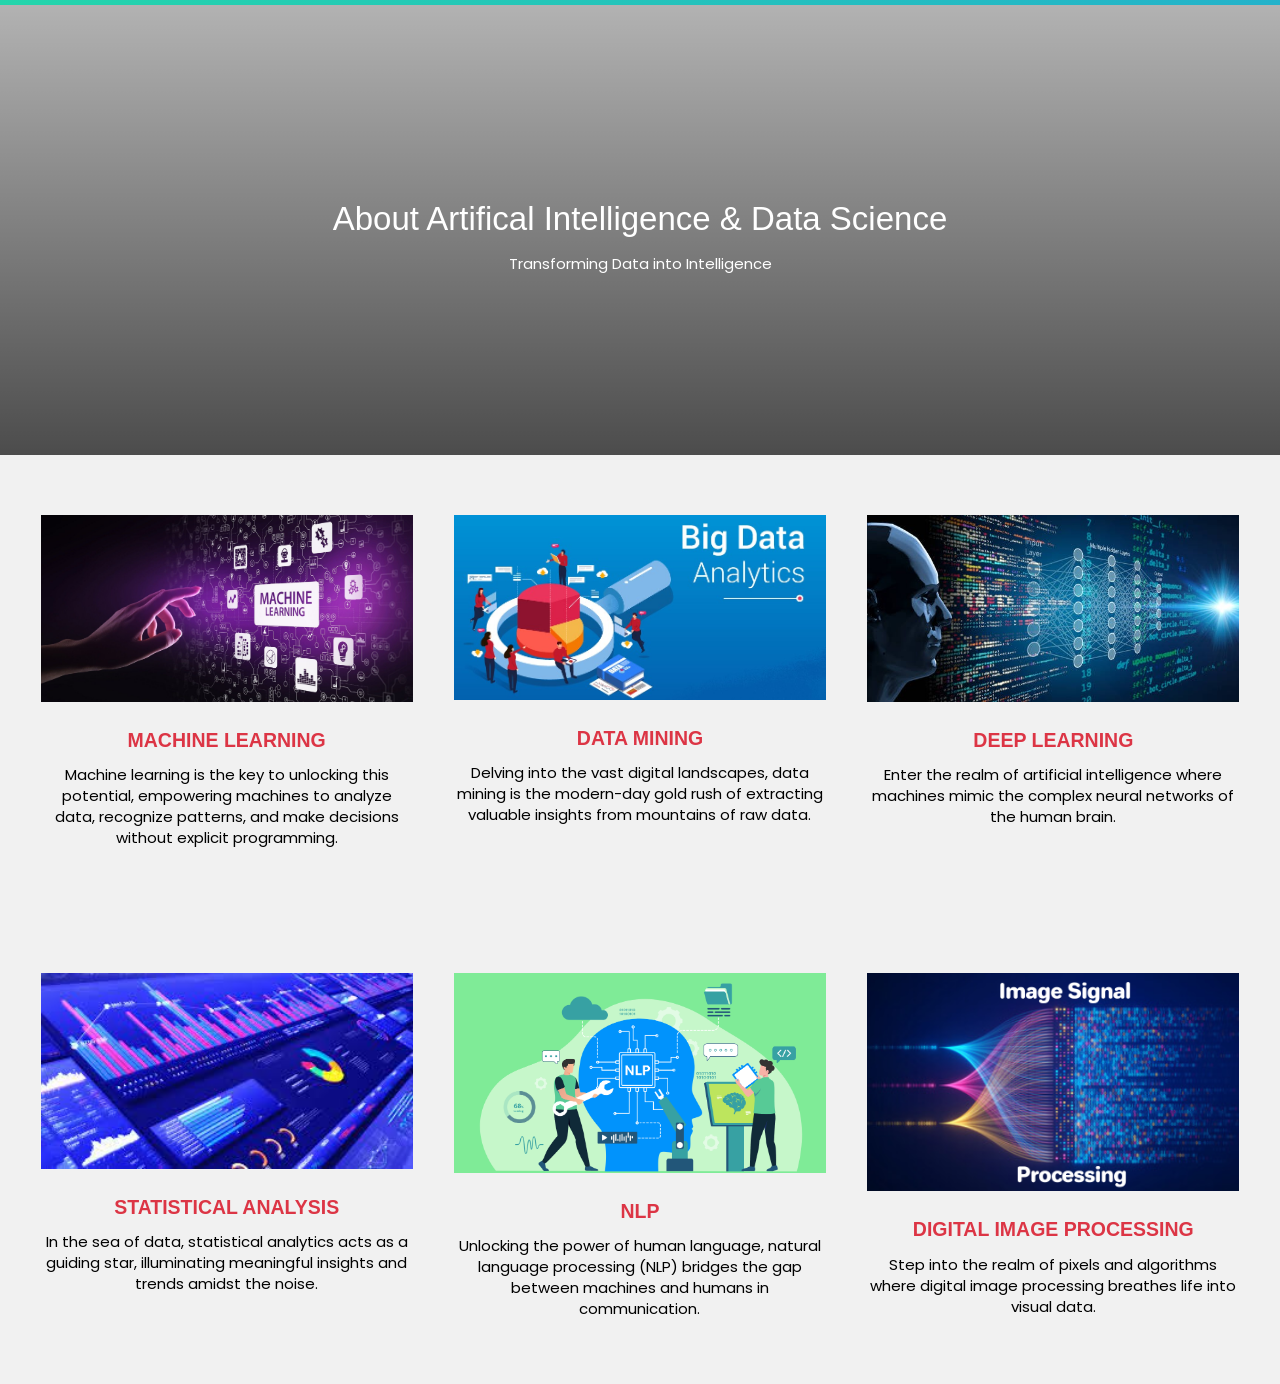
<file: about.html>
<!DOCTYPE html>
<html lang="eng">
<head>
  <title>About AI & DS</title>
  <link rel="icon" type="image/x-icon" href="./img/waidslogo.png">
  <meta charset="UTF-8">
  <meta name="viewport" content="width=device-width, initial-scale=1">
  <link rel="stylesheet" href="https://www.w3schools.com/w3css/4/w3.css">
  <link rel="stylesheet" href="https://fonts.googleapis.com/css?family=Raleway">
  <link rel="stylesheet" href="./about.css">
  <link href="https://fonts.googleapis.com/css2?family=Poppins:ital,wght@0,100;0,200;0,300;0,400;0,500;0,600;0,700;0,800;0,900;1,100;1,200;1,300;1,400;1,500;1,600;1,700;1,800;1,900&display=swap" rel="stylesheet"> 
  <style>
    *{
      font-family: "Poppins",sans-serif;
  }
    ::-webkit-scrollbar {
      width: 5px; /* Set the width of the scrollbar */
    }
    
    /* Track */
    ::-webkit-scrollbar-track {
      background: #f1f1f100; /* Set the color of the scrollbar track */
    }
    
    /* Handle */
    ::-webkit-scrollbar-thumb {
      background: #ff4000; /* Set the color of the scrollbar handle */
      border-radius: 50px; /* Set the border radius of the scrollbar handle */
    }
    
    /* Handle on hover */
    ::-webkit-scrollbar-thumb:hover {
      background: #c02e02; /* Set the color of the scrollbar handle on hover */
    }
    


  </style>
</head>
<body>
  <div class="page-wrapper">
    <div class="nav-wrapper">
     <div class="grad-bar"></div>
  
     </div>
     <section class="headline">
       <h1>About Artifical Intelligence & Data Science</h1>
       <p>Transforming Data into Intelligence</p>
     </section>
     <section class="features">
       <div class="feature-container">
         <img src="./aai/mal.jpg" alt="Flexbox Feature">
         <h2 style="color : #DC3545; font-weight :600;">MACHINE LEARNING</h2>
         <p>Machine learning is the key to unlocking this potential, empowering machines to analyze data, recognize patterns, and make decisions without explicit programming.</p>
       </div>
       <div class="feature-container">
         <img src="./aai/bg.jpg" alt="Flexbox Feature">
         <h2 style="color : #DC3545; font-weight :600;">DATA MINING</h2>
         <p>Delving into the vast digital landscapes, data mining is the modern-day gold rush of extracting valuable insights from mountains of raw data.</p>
       </div>
       <div class="feature-container">
         <img src="./aai/dl.jpg" alt="Flexbox Feature">
         <h2 style="color : #DC3545; font-weight :600;">DEEP LEARNING</h2>
         <p>Enter the realm of artificial intelligence where machines mimic the complex neural networks of the human brain.</p>
       </div>
     </section>
     <section class="features">
      <div class="feature-container">
        <img src="./aai/stat.jpg" alt="Flexbox Feature">
        <h2 style="color : #DC3545; font-weight :600;">STATISTICAL ANALYSIS</h2>
        <p>In the sea of data, statistical analytics acts as a guiding star, illuminating meaningful insights and trends amidst the noise. </p>
      </div>
      <div class="feature-container">
        <img src="./aai/nllp.png" alt="Flexbox Feature">
          <h2 style="color : #DC3545; font-weight :600;">NLP</h2>
        <p>Unlocking the power of human language, natural language processing (NLP) bridges the gap between machines and humans in communication. </p>
      </div>
      <div class="feature-container" id="dip">
        <img src="./aai/imgg.png" alt="Flexbox Feature">
        <h2 style="color : #DC3545; font-weight :600;">DIGITAL IMAGE PROCESSING</h2>
        <p>Step into the realm of pixels and algorithms where digital image processing breathes life into visual data. 
        </p>
      </div>
      </section>
   </div>

</body>
<script>
  $("#search-icon").click(function() {
    $(".nav").toggleClass("search");
    $(".nav").toggleClass("no-search");
    $(".search-input").toggleClass("search-active");
  });
  
  $('.menu-toggle').click(function(){
     $(".nav").toggleClass("mobile-nav");
     $(this).toggleClass("is-active");
  });
  
</script>
</html
</file>
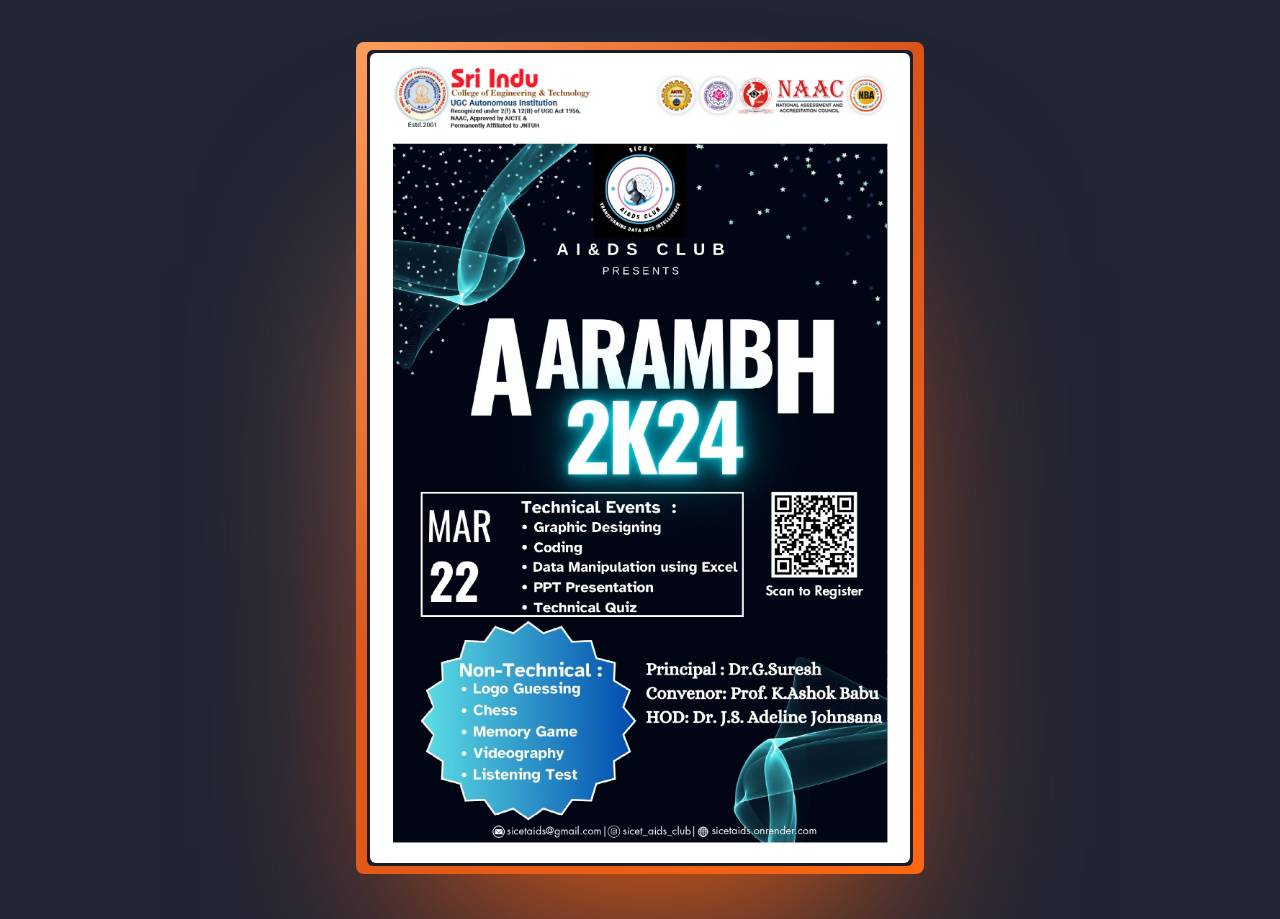
<file: event.html>
<!DOCTYPE html>
<html lang="en">
<head>
    <meta charset="UTF-8">
    <meta name="viewport" content="width=device-width, initial-scale=1.0">
    <title>Aarambh 2K24</title>
    <link rel="icon" type="image/x-icon" href="./img/waidslogo.png">
    <style>
        @property --rotate {
            syntax: "<angle>";
            initial-value: 132deg;
            inherits: false;
        }
        :root {
            --card-height: 90vh;
            --card-width: calc(var(--card-height) / 1.5);
        }
        input, textarea, * {
            caret-color: transparent;
          }
          * {
            user-select: none;
          }
        
   
body {
    min-height: 100vh;
    background: #212534;
    display: flex;
    align-items: center;
    justify-content: center; 
    flex-direction: column;
    padding-top: 2rem;
    padding-bottom: 2rem;
    box-sizing: border-box;
    overflow: hidden; 
}

        
        .card {
            background: #191c29;
            width: var(--card-width);
            height: var(--card-height);
            padding: 3px;
            position: relative;
            border-radius: 6px;
            justify-content: center;
            align-items: center;
            text-align: center;
            display: flex;
            font-size: 1.5em;
            color: rgb(200, 68, 28);
            cursor: pointer;
            font-family: cursive;
        }
    
        .card::before {
            content: "";
            width: 104%;
            height: 102%;
            border-radius: 8px;
            background-image: linear-gradient(
              var(--rotate)
              , #ff9e5d, #da551b 43%, #ff6912);
            position: absolute;
            z-index: -1;
            top: -1%;
            left: -2%;
            animation: spin 2.5s linear infinite;
        }
    
        .card::after {
            position: absolute;
            content: "";
            top: calc(var(--card-height) / 6);
            left: 0;
            right: 0;
            z-index: -1;
            height: 100%;
            width: 100%;
            margin: 0 auto;
            transform: scale(0.8);
            filter: blur(calc(var(--card-height) / 6));
            background-image: linear-gradient(
              var(--rotate)
              , #ff9e5d, #da551b 43%, #ff6810);
            opacity: 1;
            transition: opacity .5s;
            animation: spin 2.5s linear infinite;
        }
        
        @keyframes spin {
            0% {
              --rotate: 0deg;
            }
            100% {
              --rotate: 360deg;
            }
        }
        
        a {
            color: #212534;
            text-decoration: none;
            font-family: sans-serif;
            font-weight: bold;
            margin-top: 2rem;
        }
        .card img {
            max-width: 100%;
            max-height: 100%;
            border-radius: 6px;
        }
        @viewport {
            zoom: 1.0;
            min-zoom: 1.0;
            max-zoom: 1.0;
        }
        
        @media (max-width: 768px) {
    body {
        justify-content: center;
        align-items: center; 
        overflow: hidden;

    }

    .card {
        margin: 0 auto; 
    }

    :root {
        --card-height: 60vh;
    }
}

    </style>
</head>
<body>
    <div class="card">
        <img src="./img/aarambh.jpg" alt="Card Image">
    </div>
</body>
</html>
</file>
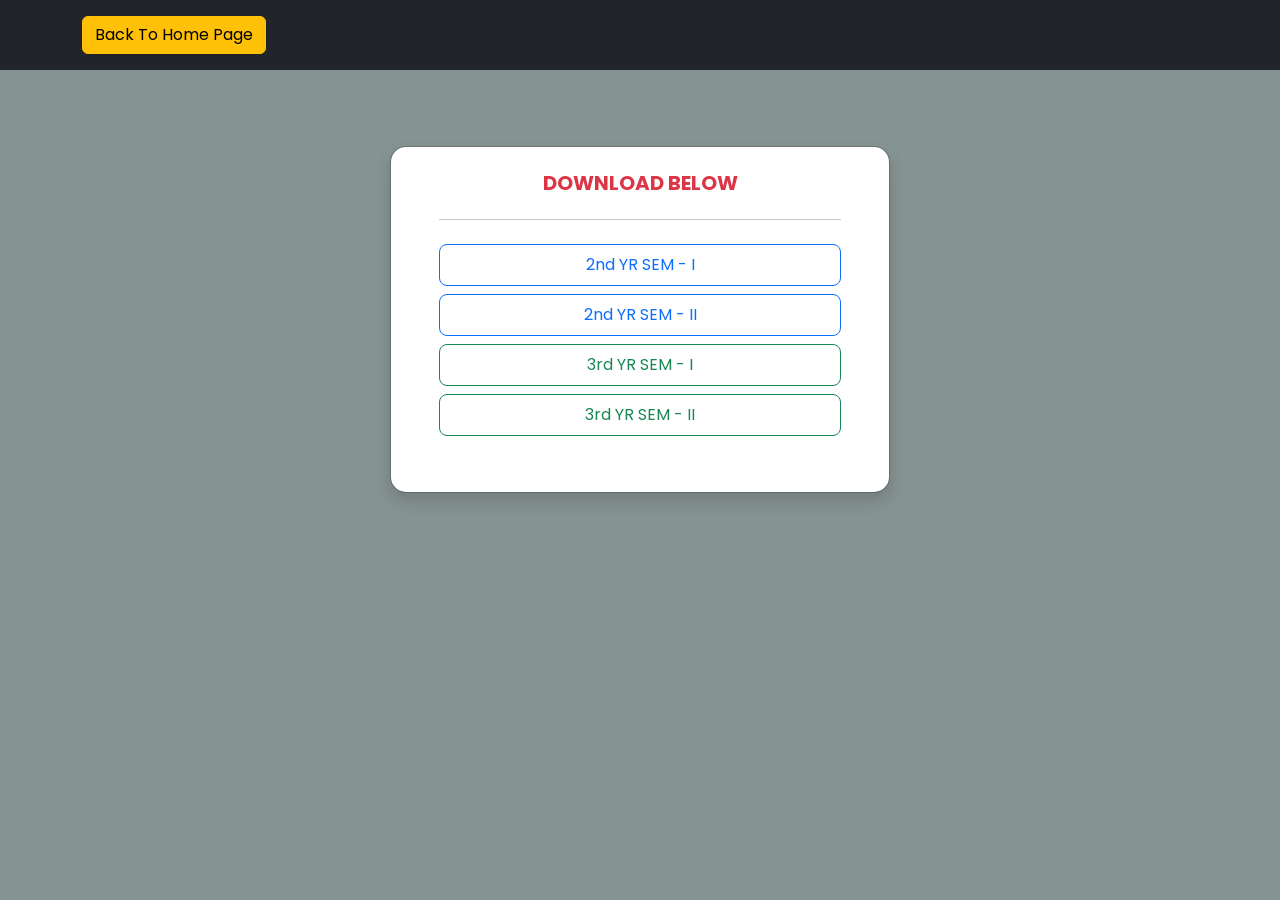
<file: syllabus.html>
<!DOCTYPE html>
<html lang="en">
<head>
    <meta charset="UTF-8">
    <meta name="viewport" content="width=device-width, initial-scale=1.0">
    <title>Syllabus</title>
    <link rel="icon" type="image/x-icon" href="./img/waidslogo.png">
    <link href="https://cdn.jsdelivr.net/npm/bootstrap@5.3.3/dist/css/bootstrap.min.css" rel="stylesheet" integrity="sha384-QWTKZyjpPEjISv5WaRU9OFeRpok6YctnYmDr5pNlyT2bRjXh0JMhjY6hW+ALEwIH" crossorigin="anonymous">
    <link href="https://fonts.googleapis.com/css2?family=Poppins:ital,wght@0,100;0,200;0,300;0,400;0,500;0,600;0,700;0,800;0,900;1,100;1,200;1,300;1,400;1,500;1,600;1,700;1,800;1,900&display=swap" rel="stylesheet">  
  </head>
</head>
<style>
  *{
    font-family: "Poppins",sans-serif;
    
}
body{
  background-color: rgb(134, 147, 147);
}
input, textarea, * {
  caret-color: transparent;
}
* {
  user-select: none;
}
  ::-webkit-scrollbar {
    width: 5px; /* Set the width of the scrollbar */
  }
  
  /* Track */
  ::-webkit-scrollbar-track {
    background: #f1f1f100; /* Set the color of the scrollbar track */
  }
  
  /* Handle */
  ::-webkit-scrollbar-thumb {
    background: #ff4000; /* Set the color of the scrollbar handle */
    border-radius: 50px; /* Set the border radius of the scrollbar handle */
  }
  
  /* Handle on hover */
  ::-webkit-scrollbar-thumb:hover {
    background: #c02e02; /* Set the color of the scrollbar handle on hover */
  }
  
</style>
<body>
  
  <header class="p-3 text-bg-dark">
    <div class="container">
      <div class="d-flex flex-wrap align-items-center justify-content-center justify-content-lg-start">
        

        <div class="text-end text-right" id="btnback">
          <button type="button" onclick="window.location.href = './index.html'" class="btn btn-warning btn-center">Back To Home Page</button>
        </div>
      </div>
    </div>
  </header>


  <div class="modal modal-sheet position-static d-block p-4 py-md-5" tabindex="-1" role="dialog" id="modalSignin" style="background-color: rgb(134, 147, 147);" >
    <div class="modal-dialog" role="document" >
      <div class="modal-content rounded-4 shadow">
       
       
        <div class="modal-body p-5 pt-0 bg-body-primary " >
          <form class="" >
           
           
            <h2 class="fs-5 fw-bold mb-1 mt-4 text-center " style="color: #DC3545;"> DOWNLOAD BELOW </h2>
            <hr class="my-4">
            <button class="w-100 py-2 mb-2 btn btn-outline-primary rounded-3" onclick="window.open('./pdf/2-1SyllabusAI&DS.pdf', '_blank')" type="submit">
             
              2nd YR SEM - I 
            </button>
            <button class="w-100 py-2 mb-2 btn btn-outline-primary rounded-3" onclick="window.open('./pdf/2-2SyllabusAI&DS.pdf', '_blank')" type="submit">
              
              2nd YR SEM - II 
            </button>
            <button class="w-100 py-2 mb-2 btn btn-outline-success rounded-3" onclick="window.open('./pdf/3-1SyllabusAI&DS.pdf', '_blank')" type="submit">
             
              3rd YR SEM - I 
            </button>
            <button class="w-100 py-2 mb-2 btn btn-outline-success rounded-3" onclick="window.open('./pdf/3-2SyllabusAI&DS.pdf', '_blank')" type="submit">
             
              3rd YR SEM - II 
            </button>
          </form>
        </div>
      </div>
    </div>
  </div>
   
</body>
<script>
  window.onload = () => {
    let rgbText, nodes, hues;
    
    // Select the element with the class "rgb-text"
    rgbText = document.querySelector(".rgb-text");

    // Wrap each character of the text in a span element
    rgbText.innerHTML = [].slice
        .call(rgbText.innerHTML)
        .map(c => `<span>${c}</span>`)
        .join("");

    // Select all the span elements within the ".rgb-text" element
    nodes = document.querySelectorAll(".rgb-text span");
    hues = [];

    // Calculate hue for each character based on its position
    nodes.forEach((c, i) => {
        hues.push(Math.round(i * (360 / nodes.length)));
    });
    
    // Function to update colors
    (function loop() {
        hues.forEach((h, i, _this) => {
            _this[i]--;
            nodes[i].style.color = `hsl(${_this[i]},100%,50%)`;
        });
        window.requestAnimationFrame(loop);
    })();
};
</script>
<script src="https://cdn.jsdelivr.net/npm/bootstrap@5.3.3/dist/js/bootstrap.bundle.min.js" integrity="sha384-YvpcrYf0tY3lHB60NNkmXc5s9fDVZLESaAA55NDzOxhy9GkcIdslK1eN7N6jIeHz" crossorigin="anonymous"></script>
</html>
</file>
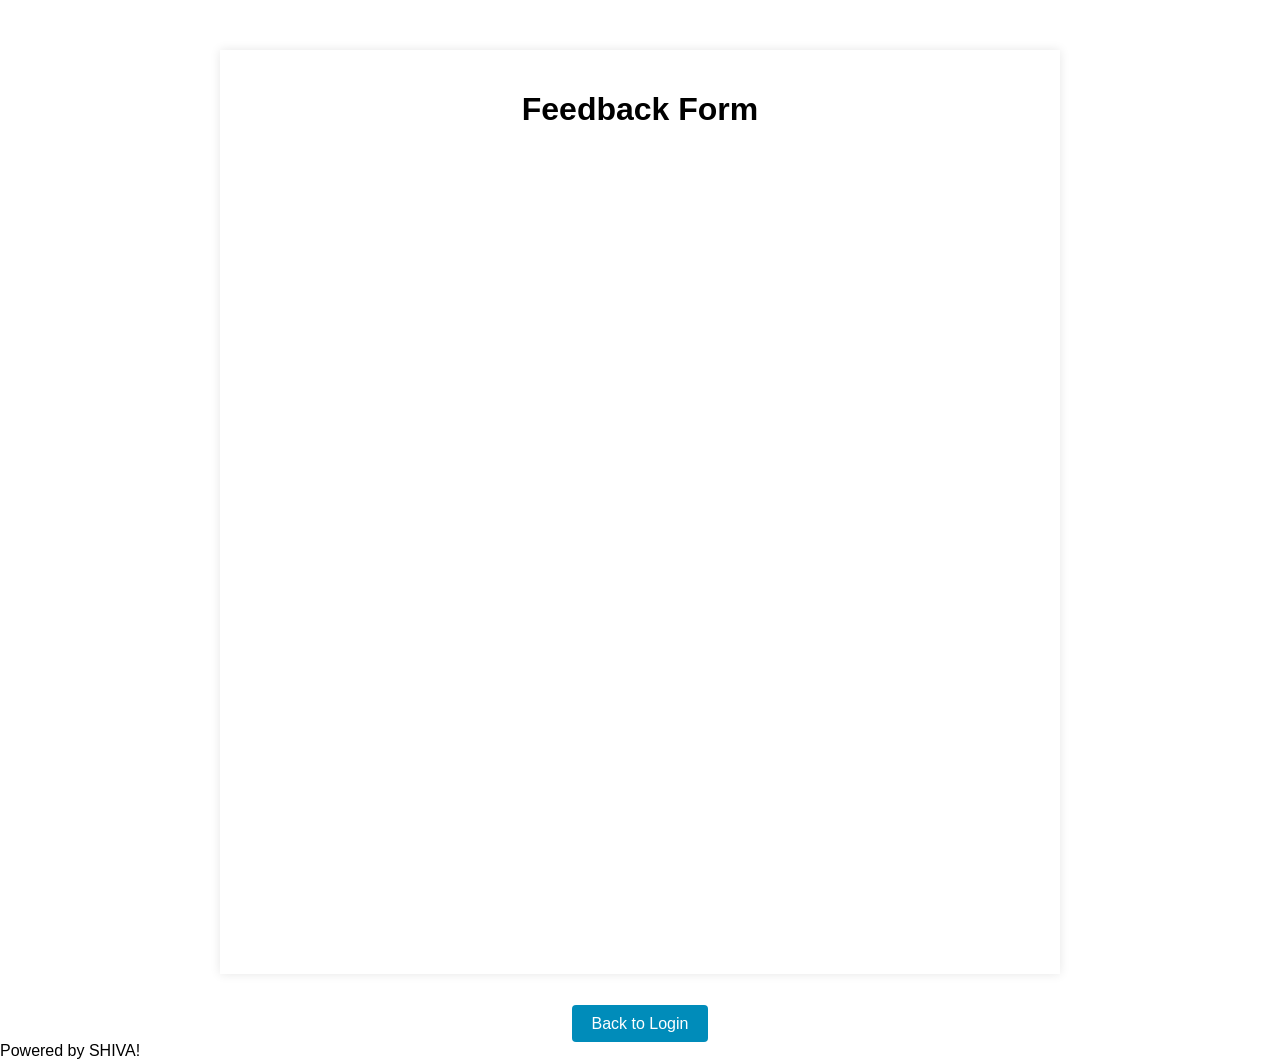
<file: connect/forms.html>
<!DOCTYPE html>
<html lang="en">
<head>
    <meta charset="UTF-8">
    <meta name="viewport" content="width=device-width, initial-scale=1.0">
    <title>Feedback Form</title>
    <style>
        body {
            font-family: Arial, sans-serif;
            margin: 0;
            padding: 0;
        }

        .container {
            max-width: 800px;
            margin: 50px auto;
            padding: 20px;
            box-shadow: 0 0 10px rgba(0, 0, 0, 0.1);
        }

        h1 {
            text-align: center;
        }

        iframe {
            width: 100%;
            height: 800px;
        }

        .content {
            position: right;   
            top: 50%;
            left: 50%;
            transform: translate(0%, -50%);
            text-align: center;
        }

        .btn {
            padding: 10px 20px;
            background-color: #008CBA;
            color: #fff;
            text-decoration: none;
            margin-top: 20px;
            border: none;
            border-radius: 4px;
            cursor: pointer;
            transition: background-color 0.3s;
        }

        .btn:hover {
            background-color: #00506b;
        }

        /* Custom scrollbar styles for WebKit browsers (Chrome, Safari) */
        ::webkit-scrollbar {
            width: 12px;
        }

        ::webkit-scrollbar-track {
            background-color: #f1f1f1;
        }

        ::webkit-scrollbar-thumb {
            background-color: #888;
            border-radius: 6px;
        }

        ::webkit-scrollbar-thumb:hover {
            background-color: #555;
        }
    </style>
</head>
<body>
    <div class="container">
        <h1>Feedback Form</h1>
        <iframe src="https://docs.google.com/forms/d/e/1FAIpQLScGoUMJf6LxvpdpXx8JY-aCiKPOA0PaEDsyL0kDVpx4a3tXLg/viewform?embedded=true" width="640" height="853" frameborder="0" marginheight="0" marginwidth="0">Loading…</iframe>
    </div>
    <div class="content">
        <a href="index.html" class="btn">Back to Login</a>
    </div>
    <div class="w3-display-bottomleft w3-padding-large">
        Powered by SHIVA!
    </div>
</body>
</html>
</file>
<file: about.css>
* {
    margin: 0;
    padding: 0;
    box-sizing: border-box;
    font-family: 'Lato', 'Arial', sans-serif;
  }
  * {
    user-select: none;
  }
  
  /* HEADINGS */
  
  h1, p {
    color: #fff;
    text-align: center;
    line-height: 1.4;
  }
  
  h1 {
    font-size: 2.2rem;
  }
  
  h2 {
    color: #000;
    font-size: 1.3rem;
    text-align: center;
    line-height: 1.4;
    margin-bottom: 10px;
  }
  
  /* BASIC SETUP */
  
  .page-wrapper {
    width: 100%;
    height: auto;
  }
  
  .nav-wrapper {
    width: 100%;
    position: -webkit-sticky; /* Safari */
    position: sticky;
    top: 0;
    background-color: #fff;
  }
  
  .grad-bar {
    width: 100%;
    height: 5px;
    background: linear-gradient(-45deg, #EE7752, #E73C7E, #23A6D5, #23D5AB);
    background-size: 400% 400%;
        -webkit-animation: gradbar 15s ease infinite;
      -moz-animation: gradbar 15s ease infinite;
      animation: gradbar 15s ease infinite;
  }
  
  /* NAVIGATION */
  
  .navbar {
    display: grid;
    grid-template-columns: 1fr 3fr;
    align-items: center;
    height: 50px;
    overflow: hidden;
  }
  
  .navbar img {
    height: 16px;
    width: auto;
    justify-self: start;
    margin-top: 20px;
    margin-left: 20px;
    margin-bottom: 20px;
  }
  
  .navbar ul {
    list-style: none;
    display: grid;
    grid-template-columns: repeat(6,1fr);
    justify-self: end;
    
  }
  
  .nav-item a {
    color: #000;
    font-size: 0.9rem;
    font-weight: 400;
    text-decoration: none;
    transition: color 0.3s ease-out;
  }
  
  .nav-item a:hover {
    color: #3498db;
  }
  
  /* SECTIONS */
  
  .headline {
    width: 100%;
    height: 50vh;
    min-height: 350px;
    background: linear-gradient(rgba(0,0,0,0.3),rgba(0,0,0,0.7)), url('https://images.unsplash.com/photo-1435224668334-0f82ec57b605?ixlib=rb-1.2.1&ixid=MnwxMjA3fDB8MHxwaG90by1yZWxhdGVkfDd8fHxlbnwwfHx8fA%3D%3D&w=1000&q=80');
    background-size: cover;
    display: flex;
    flex-direction: column;
    justify-content: center;
  }
  
  .features {
    width: 100%;
    height: auto;
    background-color: #f1f1f1;
    display: flex;
    padding: 50px 20px;
    justify-content: space-around;
  }
  
  .feature-container {
    flex-basis: 30%;
    margin-top: 10px;
  }
  
  .feature-container p {
    color: #000;
    text-align: center;
    line-height: 1.4;
    margin-bottom: 15px;
  }
  
  .feature-container img {
    width: 100%;
    margin-bottom: 15px;
  }
  
  /* SEARCH FUNCTION */
  
  #search-icon {
    font-size: 0.9rem;
    margin-top: 3px;
    margin-left: 15px;
    transition: color 0.3s ease-out;
  }
  
  #search-icon:hover {
    color: #3498db;
    cursor: pointer;
  }
  
  .search {
    transform: translate(-35%);
    -webkit-transform: translate(-35%);
    transition: transform 0.7s ease-in-out;
    color: #3498db;
  }
  
  .no-search {
    transform: translate(0);
    transition: transform 0.7s ease-in-out;
  }
  
  .search-input {
    position: absolute;
    top: -4px;
    right: -125px;
    opacity: 0;
    z-index: -1;
    transition: opacity 0.6s ease;
  }
  
  .search-active {
    opacity: 1;
    z-index: 0;
  }
  
  input {
    border: 0;
    border-left: 1px solid #ccc;
    border-radius: 0; /* FOR SAFARI */
    outline: 0;
    padding: 5px;
  }
  
  /* MOBILE MENU & ANIMATION */
  
  .menu-toggle .bar{
    width: 25px;
    height: 3px;
    background-color: #3f3f3f;
    margin: 5px auto;
    -webkit-transition: all 0.3s ease-in-out;
    -o-transition: all 0.3s ease-in-out;
    transition: all 0.3s ease-in-out;
  }
  
  .menu-toggle {
    justify-self: end;
    margin-right: 25px;
    display: none;
  }
  
  .menu-toggle:hover{
    cursor: pointer;
  }
  
  #mobile-menu.is-active .bar:nth-child(2){
    opacity: 0;
  }
  
  #mobile-menu.is-active .bar:nth-child(1){
    -webkit-transform: translateY(8px) rotate(45deg);
    -ms-transform: translateY(8px) rotate(45deg);
    -o-transform: translateY(8px) rotate(45deg);
    transform: translateY(8px) rotate(45deg);
  }
  
  #mobile-menu.is-active .bar:nth-child(3){
    -webkit-transform: translateY(-8px) rotate(-45deg);
    -ms-transform: translateY(-8px) rotate(-45deg);
    -o-transform: translateY(-8px) rotate(-45deg);
    transform: translateY(-8px) rotate(-45deg);
  }
  
  /* KEYFRAME ANIMATIONS */
  
  @-webkit-keyframes gradbar {
      0% {
          background-position: 0% 50%
      }
      50% {
          background-position: 100% 50%
      }
      100% {
          background-position: 0% 50%
      }
  }
  
  @-moz-keyframes gradbar {
      0% {
          background-position: 0% 50%
      }
      50% {
          background-position: 100% 50%
      }
      100% {
          background-position: 0% 50%
      }
  }
  
  @keyframes gradbar {
      0% {
          background-position: 0% 50%
      }
      50% {
          background-position: 100% 50%
      }
      100% {
          background-position: 0% 50%
      }
  }
  
  /* Media Queries */
  
    /* Mobile Devices - Phones/Tablets */
  
  @media only screen and (max-width: 720px) { 
    .features {
      flex-direction: column;
      padding: 50px;
    }
    
    /* MOBILE HEADINGS */
    
    h1 {
      font-size: 1.9rem;
    }
    
    h2 {
      font-size: 1rem;
    }
    
    p {
      font-size: 0.8rem;
    }
    
    /* MOBILE NAVIGATION */
       
    .navbar ul {
      display: flex;
      flex-direction: column;
      position: fixed;
      justify-content: start;
      top: 55px;
      background-color: #fff;
      width: 100%;
      height: calc(100vh - 55px);
      transform: translate(-101%);
      text-align: center;
      overflow: hidden;
    }
    
    .navbar li {
      padding: 15px;
    }
    
    .navbar li:first-child {
      margin-top: 50px;
    }
    
    .navbar li a {
      font-size: 1rem;
    }
     
    .menu-toggle, .bar {
      display: block;
      cursor: pointer;
    }
    
    .mobile-nav {
    transform: translate(0%)!important;
  }
    
    /* SECTIONS */
    
    .headline {
      height: 20vh;
    }
      
    .feature-container p {
      margin-bottom: 25px;
    }
    
    .feature-container {
      margin-top: 20px;
    }
    
    .feature-container:nth-child(2) {
      order: -1;
    }
    
    /* SEARCH DISABLED ON MOBILE */
    
    #search-icon {
      display: none;
    }
    
    .search-input {
    display: none;
   }
    
  }
</file>
